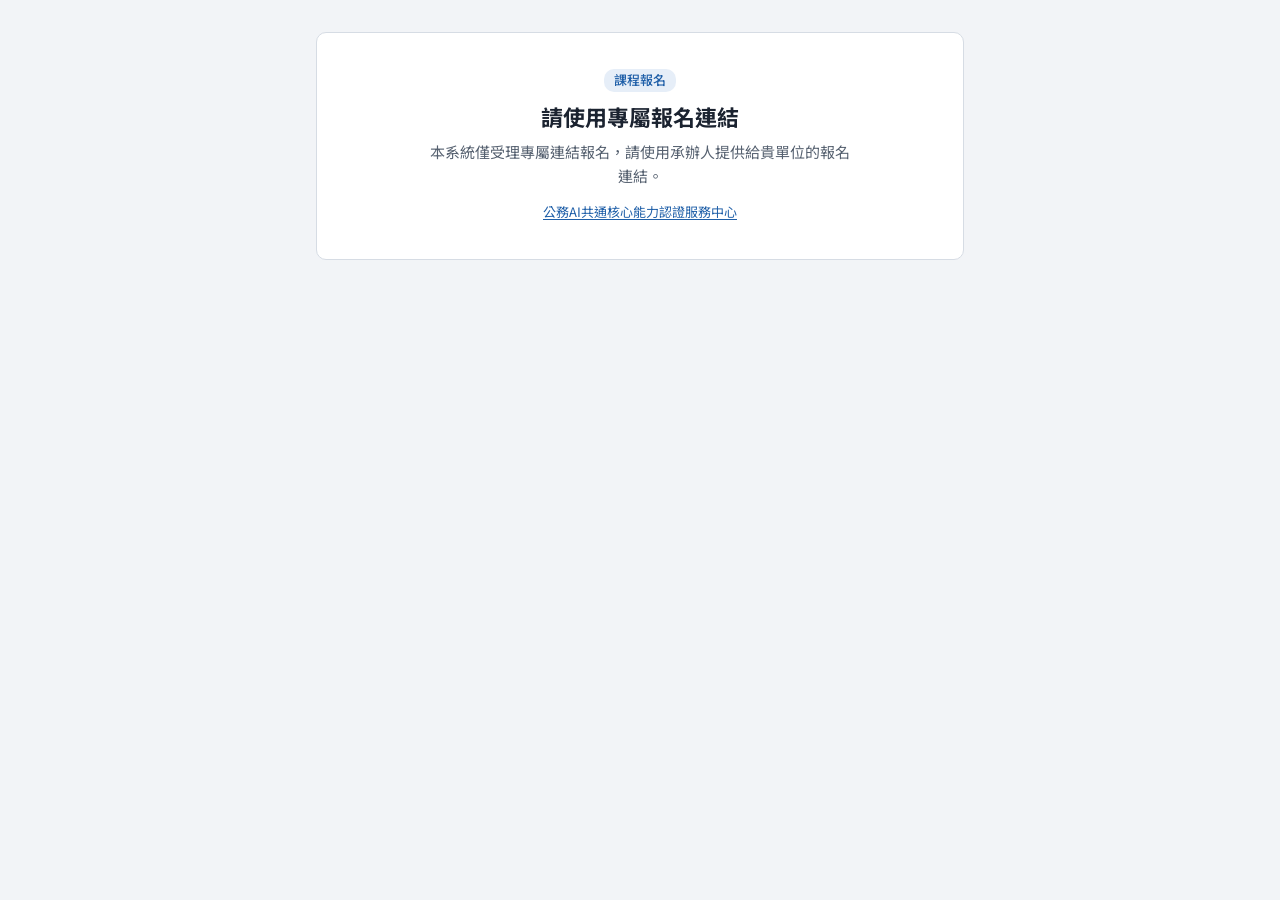
<file: index.html>
<!doctype html>
<html lang="zh-Hant">
<head>
<meta charset="utf-8">
<meta name="viewport" content="width=device-width, initial-scale=1, viewport-fit=cover">
<title>課程報名｜公務AI認證服務中心</title>
<link rel="preconnect" href="https://fonts.googleapis.com">
<link rel="stylesheet" href="https://fonts.googleapis.com/css2?family=Noto+Sans+TC:wght@400;500;700&display=swap">
<link rel="stylesheet" href="style.css">
</head>
<body>
<main class="page" id="app" aria-live="polite"><div class="empty">載入中…</div></main>
<script src="api.js"></script>
<script>
const code = new URLSearchParams(location.search).get('s') || '';
let session = null;

function render(html) { $('#app').innerHTML = html; }

function sessionInfo(s) {
  return `<section class="card stack" style="gap:12px"><dl class="kv"><dt>日期</dt><dd>${esc(fmtDay(s.date))}</dd><dt>時間</dt><dd>${esc(s.time)}</dd><dt>地點</dt><dd>${esc(s.place)}</dd></dl>
    ${s.desc ? `<div class="notice info" style="white-space:pre-line">${esc(s.desc)}</div>` : ''}</section>`;
}

function formHtml(s, remaining) {
  return `<div><p class="small muted" style="margin:0 0 2px">${esc(s.org)} 專班</p>
      <div class="row between"><h1 style="font-size:26px">${esc(s.title)}</h1><span class="pill ok">剩 ${remaining} 名</span></div></div>
    ${sessionInfo(s)}
    <form class="stack" id="reg-form" novalidate>
      <div class="notice bad" id="err" hidden></div>
      <section class="card stack" style="gap:14px"><h2 style="font-size:17px">填寫資料</h2>
        <div class="grid-form">
          <label class="field" for="f-name"><span>姓名 <span class="req">*</span></span><input id="f-name" autocomplete="name" maxlength="50"></label>
          <label class="field" for="f-nid"><span>身分證字號 <span class="req">*</span></span><input id="f-nid" class="mono" maxlength="10" autocapitalize="characters" autocomplete="off" spellcheck="false"><span class="hint">因合格證書將匯入人事行政總處 WebHR，故須填寫</span></label>
          <label class="field" for="f-email"><span>Email <span class="req">*</span></span><input id="f-email" type="email" autocomplete="email" maxlength="100"></label>
          <label class="field" for="f-phone"><span>聯絡電話 <span class="req">*</span></span><input id="f-phone" type="tel" autocomplete="tel" maxlength="30"></label>
          <label class="field span-all" for="f-org"><span>服務單位 <span class="req">*</span></span><input id="f-org" value="${esc(s.org)}" maxlength="100"><span class="hint">已預先帶入，如有科室或處室請自行補充修改</span></label>
          ${s.meal ? `<fieldset class="field span-all meal"><legend>用餐 <span class="req">*</span></legend>
            <div class="radios"><label class="radio" for="f-meal-m"><input type="radio" name="f-meal" id="f-meal-m" value="葷食">葷食</label><label class="radio" for="f-meal-v"><input type="radio" name="f-meal" id="f-meal-v" value="素食">素食</label></div></fieldset>` : ''}
        </div>
        <div class="hp" aria-hidden="true"><input id="f-website" tabindex="-1" autocomplete="off"></div>
      </section>
      <section class="card stack" style="gap:12px"><h2 style="font-size:17px">個人資料蒐集告知</h2>
        <div class="notice info small">本單位（財團法人中華民國電腦技能基金會）為辦理課程報名、聯繫、統計及合格證書匯入人事行政總處 WebHR 之目的，蒐集您的姓名、身分證字號、Email、電話與服務單位。資料僅於本課程相關作業期間內，以電子方式於本單位內部利用，除依前述目的提供人事行政總處外，不會提供予其他第三方。您可依個人資料保護法第 3 條規定，向本單位請求查詢、閱覽、更正或刪除您的個人資料。若您不提供必填資料，將無法完成報名。</div>
        <label class="check" for="f-agree"><input type="checkbox" id="f-agree"><span>我已閱讀並同意上述個人資料蒐集告知</span></label>
      </section>
      <button class="btn primary submit" type="submit">送出報名</button>
    </form>
    <p class="foot">${CONTACT_HTML}</p>`;
}

async function load() {
  if (!code) return render(stateCard('accent', '課程報名', '請使用專屬報名連結', '本系統僅受理專屬連結報名，請使用承辦人提供給貴單位的報名連結。'));
  try {
    const r = await api('session', { code: code });
    if (r.state === 'notfound') return render(stateCard('neutral', '連結無效', '找不到此報名連結', `連結可能輸入錯誤或已失效，${ASK}。`));
    session = r.session;
    document.title = session.title + '｜課程報名';
    if (r.state === 'closed') return render(stateCard('warn', '報名已截止', session.title, '本場次目前未開放報名。'));
    if (r.state === 'deadline') return render(stateCard('warn', '報名已截止', session.title, `本場次已於 ${fmt(session.deadline)} 截止報名。`));
    if (r.state === 'full') return render(stateCard('bad', '已額滿', session.title, `${session.date.replace(/-/g, '/')} 場次名額已滿，暫停受理報名。如有需要，${ASK}。`));
    render(formHtml(session, r.remaining));
  } catch (e) {
    render(stateCard('bad', '暫時無法載入', '頁面載入失敗', e.message + ' 請稍後重新整理頁面。'));
  }
}

document.addEventListener('input', (e) => {
  if (e.target.id === 'f-nid') { const t = e.target, p = t.selectionStart; t.value = t.value.toUpperCase(); try { t.setSelectionRange(p, p); } catch (x) {} }
});

document.addEventListener('submit', async (e) => {
  if (e.target.id !== 'reg-form') return;
  e.preventDefault();
  const err = $('#err'); err.hidden = true;
  const mealEl = document.querySelector('input[name="f-meal"]:checked');
  const d = {
    code: code, name: $('#f-name').value.trim(), nid: $('#f-nid').value.trim().toUpperCase(), email: $('#f-email').value.trim(),
    phone: $('#f-phone').value.trim(), org: $('#f-org').value.trim(), meal: mealEl ? mealEl.value : '',
    agree: $('#f-agree').checked, website: $('#f-website').value
  };
  const errs = [];
  if (!d.name || !d.nid || !d.email || !d.phone || !d.org) errs.push('請填寫所有必填欄位。');
  if (session.meal && !d.meal) errs.push('請選擇用餐（葷食或素食）。');
  if (d.nid && !validNid(d.nid)) errs.push('身分證字號格式不正確，請確認。');
  if (d.email && !/^[^\s@]+@[^\s@]+\.[^\s@]+$/.test(d.email)) errs.push('Email 格式不正確。');
  if (!d.agree) errs.push('請勾選同意個人資料蒐集告知。');
  if (errs.length) return showErr(err, errs.join('\n'));

  const btn = e.target.querySelector('[type="submit"]');
  btn.disabled = true; btn.textContent = '送出中…';
  try {
    const r = await api('register', d);
    render(`<section class="card state"><span class="pill ok">報名成功</span><h1 class="state-title">報名成功</h1>
        <p class="muted" style="margin:0">確認信已寄至 ${esc(r.email)}，請留意收件匣或垃圾郵件。</p>
        <p style="margin:6px 0 0">報名編號 <strong class="mono">${esc(r.regId)}</strong></p></section>
      ${sessionInfo(r.session)}
      ${r.meal ? `<p class="foot">用餐：${esc(r.meal)}</p>` : ''}
      <p class="foot">如需取消，請使用確認信中的「申請取消報名」連結（${fmt(r.session.deadline)} 前）。<br>${CONTACT_HTML}</p>`);
    window.scrollTo(0, 0);
  } catch (ex) {
    showErr(err, ex.message);
    btn.disabled = false; btn.textContent = '送出報名';
  }
});

load();
</script>
</body>
</html>
</file>
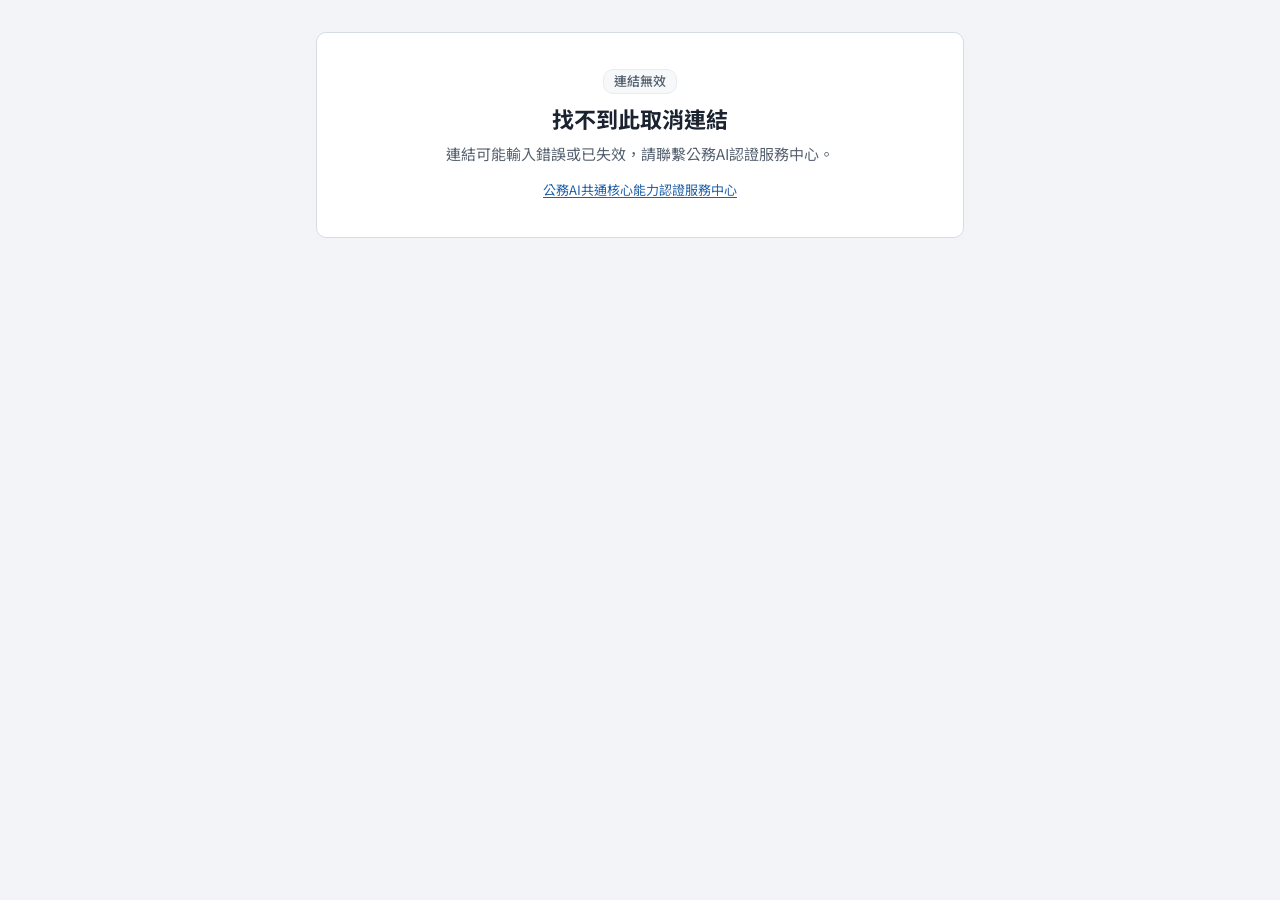
<file: cancel.html>
<!doctype html>
<html lang="zh-Hant">
<head>
<meta charset="utf-8">
<meta name="viewport" content="width=device-width, initial-scale=1, viewport-fit=cover">
<title>申請取消報名｜公務AI認證服務中心</title>
<meta name="robots" content="noindex">
<link rel="preconnect" href="https://fonts.googleapis.com">
<link rel="stylesheet" href="https://fonts.googleapis.com/css2?family=Noto+Sans+TC:wght@400;500;700&display=swap">
<link rel="stylesheet" href="style.css">
</head>
<body>
<main class="page" id="app" aria-live="polite"><div class="empty">載入中…</div></main>
<script src="api.js"></script>
<script>
const token = new URLSearchParams(location.search).get('t') || '';
function render(html) { $('#app').innerHTML = html; }

async function load() {
  if (!token) return render(stateCard('neutral', '連結無效', '找不到此取消連結', `連結可能輸入錯誤或已失效，${ASK}。`));
  try {
    const r = await api('cancelInfo', { token: token });
    if (r.state === 'notfound') return render(stateCard('neutral', '連結無效', '找不到此取消連結', `連結可能輸入錯誤或已失效，${ASK}。`));
    const s = r.session, g = r.reg;
    if (r.state === 'cancelled') return render(stateCard('neutral', '已取消', '此筆報名已取消', `報名編號 ${g.regId} 已於 ${fmt(g.cancelledAt)} 完成取消。如需再次報名，${ASK}。`));
    if (r.state === 'pending') return render(stateCard('warn', '取消申請中', '您的取消申請處理中', `已於 ${fmt(g.reqAt)} 送出申請，請等候承辦人確認，不需要重複申請。`));
    if (r.state === 'deadline') return render(stateCard('bad', '已超過線上取消期限', '無法線上申請取消', `線上取消申請已於 ${fmt(s.deadline)} 截止。如需取消，${ASK}。`));
    render(`<h1 style="font-size:26px">申請取消報名</h1>
      <section class="card"><dl class="kv"><dt>報名編號</dt><dd class="mono">${esc(g.regId)}</dd><dt>姓名</dt><dd>${esc(g.name)}</dd><dt>課程</dt><dd>${esc(s.title)}</dd><dt>日期時間</dt><dd>${esc(fmtDay(s.date))} ${esc(s.time)}</dd><dt>地點</dt><dd>${esc(s.place)}</dd></dl></section>
      <form class="stack" id="cancel-form" novalidate>
        <div class="notice bad" id="err" hidden></div>
        <section class="card stack" style="gap:12px">
          <label class="field" for="f-reason">取消原因（選填）<textarea id="f-reason" rows="3" maxlength="200" placeholder="例如：當天公務無法出席"></textarea></label>
          <div class="notice warn">送出後由承辦人確認，確認前您的名額仍會保留。完成取消後會寄「取消已完成」通知信。線上申請期限：${fmt(s.deadline)}。</div>
        </section>
        <button class="btn danger submit" type="submit">送出取消申請</button>
      </form>
      <p class="foot">${CONTACT_HTML}</p>`);
  } catch (e) {
    render(stateCard('bad', '暫時無法載入', '頁面載入失敗', e.message + ' 請稍後重新整理頁面。'));
  }
}

document.addEventListener('submit', async (e) => {
  if (e.target.id !== 'cancel-form') return;
  e.preventDefault();
  const btn = e.target.querySelector('[type="submit"]');
  btn.disabled = true; btn.textContent = '送出中…';
  try {
    await api('cancelApply', { token: token, reason: $('#f-reason').value.trim() });
    render(stateCard('accent', '已送出申請', '已收到您的取消申請', '承辦人確認後會寄「取消已完成」通知信給您。在此之前，您的名額仍然保留。'));
  } catch (ex) {
    showErr($('#err'), ex.message);
    btn.disabled = false; btn.textContent = '送出取消申請';
  }
});

load();
</script>
</body>
</html>
</file>
<file: style.css>
:root {
  --bg: #f2f4f7; --surface: #ffffff; --surface-2: #f6f8fa; --line: #d6dce4; --line-soft: #e8ecf1;
  --fg: #1b2330; --muted: #566170; --accent: #1f5fa8; --accent-hover: #184c88; --accent-ink: #ffffff; --accent-soft: #e6eef8;
  --ok: #1a6a39; --ok-soft: #e3f2e8; --warn: #8a4500; --warn-soft: #fcefdc; --bad: #b42318; --bad-soft: #fbe9e7;
  --backdrop: rgba(20, 26, 34, 0.55);
  --font-body: "Noto Sans TC", "PingFang TC", "Microsoft JhengHei", system-ui, sans-serif;
  --font-mono: ui-monospace, "SFMono-Regular", Menlo, Consolas, monospace;
  color-scheme: light;
}
@media (prefers-color-scheme: dark) { :root {
  --bg: #11151b; --surface: #19202a; --surface-2: #1f2732; --line: #313b48; --line-soft: #263039;
  --fg: #e4e9ef; --muted: #9ca7b5; --accent: #79aaea; --accent-hover: #93bbf0; --accent-ink: #0d1622; --accent-soft: #1c2b3f;
  --ok: #82d19d; --ok-soft: #16301f; --warn: #f0b467; --warn-soft: #34250f; --bad: #f2897e; --bad-soft: #3a1b18;
  --backdrop: rgba(0, 0, 0, 0.6); color-scheme: dark; } }

* { box-sizing: border-box; }
body { margin: 0; background: var(--bg); color: var(--fg); font-family: var(--font-body); font-size: 15px; line-height: 1.6; }
h1, h2, h3 { margin: 0; line-height: 1.3; text-wrap: balance; }
button, input, select, textarea { font: inherit; color: inherit; }
a { color: var(--accent); text-underline-offset: 2px; }
:focus-visible { outline: 2px solid var(--accent); outline-offset: 2px; }
[hidden] { display: none !important; }

.btn { border: 1px solid var(--line); background: var(--surface); color: var(--fg); border-radius: 8px; padding: 8px 16px; min-height: 40px; cursor: pointer; font-weight: 500; white-space: nowrap; }
.btn:hover { border-color: var(--muted); }
.btn.primary { background: var(--accent); border-color: var(--accent); color: var(--accent-ink); }
.btn.primary:hover { background: var(--accent-hover); border-color: var(--accent-hover); }
.btn.danger { background: var(--bad); border-color: var(--bad); color: var(--surface); }
.btn.outline-danger { color: var(--bad); border-color: var(--bad); }
.btn.sm { padding: 4px 10px; min-height: 32px; font-size: 13px; }
.btn:disabled { opacity: 0.55; cursor: wait; }
.row { display: flex; flex-wrap: wrap; gap: 10px; align-items: center; }
.between { justify-content: space-between; }
.stack { display: flex; flex-direction: column; gap: 16px; }
.muted { color: var(--muted); }
.small { font-size: 13px; }
.mono { font-family: var(--font-mono); font-size: 0.92em; }
.num { font-variant-numeric: tabular-nums; }
.card { background: var(--surface); border: 1px solid var(--line); border-radius: 10px; padding: 20px; }
.pill { display: inline-block; font-size: 13px; font-weight: 500; padding: 1px 10px; border-radius: 10px; white-space: nowrap; }
.pill.ok { background: var(--ok-soft); color: var(--ok); }
.pill.warn { background: var(--warn-soft); color: var(--warn); }
.pill.bad { background: var(--bad-soft); color: var(--bad); }
.pill.neutral { background: var(--surface-2); color: var(--muted); border: 1px solid var(--line-soft); }
.pill.accent { background: var(--accent-soft); color: var(--accent); }
.notice { border-radius: 8px; padding: 12px 14px; font-size: 14px; }
.notice.warn { background: var(--warn-soft); color: var(--warn); }
.notice.bad { background: var(--bad-soft); color: var(--bad); }
.notice.info { background: var(--accent-soft); color: var(--fg); }
.notice ul { margin: 4px 0 0; padding-left: 20px; }
.field { display: flex; flex-direction: column; gap: 4px; font-weight: 500; min-width: 0; }
.field .hint { font-weight: 400; font-size: 13px; color: var(--muted); }
.field input, .field select, .field textarea { border: 1px solid var(--line); background: var(--surface); border-radius: 6px; padding: 9px 12px; min-height: 42px; width: 100%; font-weight: 400; }
.field textarea { resize: vertical; min-height: 80px; }
.field input[readonly] { background: var(--surface-2); color: var(--muted); }
.req { color: var(--bad); }
.grid-form { display: grid; grid-template-columns: repeat(auto-fit, minmax(min(100%, 240px), 1fr)); gap: 16px; }
.span-all { grid-column: 1 / -1; }
.check { display: flex; gap: 10px; align-items: flex-start; font-weight: 400; }
.check input { width: 18px; height: 18px; margin-top: 4px; flex: none; }
fieldset.meal { border: 0; margin: 0; padding: 0; }
fieldset.meal legend { padding: 0; margin-bottom: 4px; }
.radios { display: flex; gap: 10px; flex-wrap: wrap; }
.radio { display: flex; align-items: center; gap: 8px; border: 1px solid var(--line); border-radius: 8px; padding: 8px 18px 8px 12px; min-height: 42px; cursor: pointer; font-weight: 400; background: var(--surface); }
.radio input { width: 18px; height: 18px; margin: 0; }
.radio:has(input:checked) { border-color: var(--accent); background: var(--accent-soft); color: var(--accent); font-weight: 500; }
.empty { text-align: center; padding: 48px 20px; color: var(--muted); display: flex; flex-direction: column; align-items: center; gap: 12px; }
.kv { display: grid; grid-template-columns: 84px minmax(0, 1fr); gap: 4px 12px; margin: 0; }
.kv dt { color: var(--muted); }
.kv dd { margin: 0; overflow-wrap: anywhere; }
.hp { position: absolute; left: -9999px; width: 1px; height: 1px; overflow: hidden; }

/* 報名者頁面 */
.page { max-width: 680px; margin: 0 auto; padding: 32px max(16px, env(safe-area-inset-right, 0px)) 48px max(16px, env(safe-area-inset-left, 0px)); display: flex; flex-direction: column; gap: 16px; }
.state { text-align: center; display: flex; flex-direction: column; align-items: center; gap: 10px; padding: 36px 20px; }
.state-title { font-size: 22px; }
.submit { width: 100%; min-height: 48px; font-size: 16px; }
.foot { text-align: center; font-size: 14px; color: var(--muted); margin: 0; }

/* 後台 */
.topbar { background: var(--surface); border-bottom: 1px solid var(--line); }
.wrap { max-width: 1240px; margin: 0 auto; padding-left: max(16px, env(safe-area-inset-left, 0px)); padding-right: max(16px, env(safe-area-inset-right, 0px)); }
.topbar .wrap { display: flex; flex-wrap: wrap; align-items: center; gap: 8px 24px; padding-block: 8px; }
.brand { font-weight: 700; font-size: 17px; color: var(--accent); }
.subnav { display: flex; gap: 4px; flex-wrap: wrap; }
.subnav button { background: none; border: 0; padding: 8px 14px; border-radius: 6px; cursor: pointer; color: var(--muted); font-weight: 500; display: flex; align-items: center; gap: 6px; min-height: 40px; }
.subnav button[aria-current="page"] { background: var(--accent-soft); color: var(--accent); }
.count { min-width: 20px; padding: 0 6px; border-radius: 10px; font-size: 12px; font-weight: 700; line-height: 20px; text-align: center; background: var(--bad); color: var(--surface); }
.who { margin-left: auto; display: flex; gap: 8px; align-items: center; font-size: 14px; color: var(--muted); }
main.wrap { padding-block: 24px 64px; }
.login { max-width: 400px; margin: 48px auto; }
.split { display: flex; flex-wrap: wrap; gap: 20px; align-items: flex-start; }
.split > .main { flex: 999 1 520px; min-width: 0; }
.split > .side { flex: 1 1 300px; min-width: 0; display: flex; flex-direction: column; gap: 16px; }
.crumb { font-size: 14px; color: var(--muted); margin: 0 0 8px; }
.link-btn { background: none; border: 0; padding: 0; color: var(--accent); cursor: pointer; text-decoration: underline; text-underline-offset: 2px; }
.table-box { background: var(--surface); border: 1px solid var(--line); border-radius: 10px; overflow-x: auto; }
table { width: 100%; border-collapse: collapse; font-size: 14px; }
th { text-align: left; font-weight: 500; color: var(--muted); background: var(--surface-2); padding: 10px 14px; border-bottom: 1px solid var(--line); white-space: nowrap; }
td { padding: 11px 14px; border-bottom: 1px solid var(--line-soft); vertical-align: top; }
tr:last-child td { border-bottom: 0; }
tr.dim td { color: var(--muted); }
.bar-track { height: 6px; border-radius: 3px; background: var(--line-soft); margin-top: 4px; overflow: hidden; min-width: 90px; }
.bar-fill { height: 100%; background: var(--accent); border-radius: 3px; }
.stats { display: grid; grid-template-columns: repeat(auto-fit, minmax(150px, 1fr)); gap: 12px; }
.stat { background: var(--surface); border: 1px solid var(--line); border-radius: 10px; padding: 12px 16px; }
.stat .k { font-size: 13px; color: var(--muted); }
.stat .v { font-size: 24px; font-weight: 700; font-variant-numeric: tabular-nums; }
#modal { position: fixed; inset: 0; z-index: 20; background: var(--backdrop); display: flex; align-items: center; justify-content: center; padding: 16px; }
.modal-card { background: var(--surface); border-radius: 12px; width: 100%; max-width: 520px; max-height: 100%; overflow-y: auto; padding: 24px; display: flex; flex-direction: column; gap: 14px; }
.modal-actions { display: flex; gap: 10px; justify-content: flex-end; flex-wrap: wrap; }
#toast { position: fixed; left: 50%; bottom: 24px; transform: translateX(-50%); z-index: 30; background: var(--fg); color: var(--bg); padding: 10px 18px; border-radius: 8px; font-size: 14px; max-width: calc(100% - 32px); }
</file>
